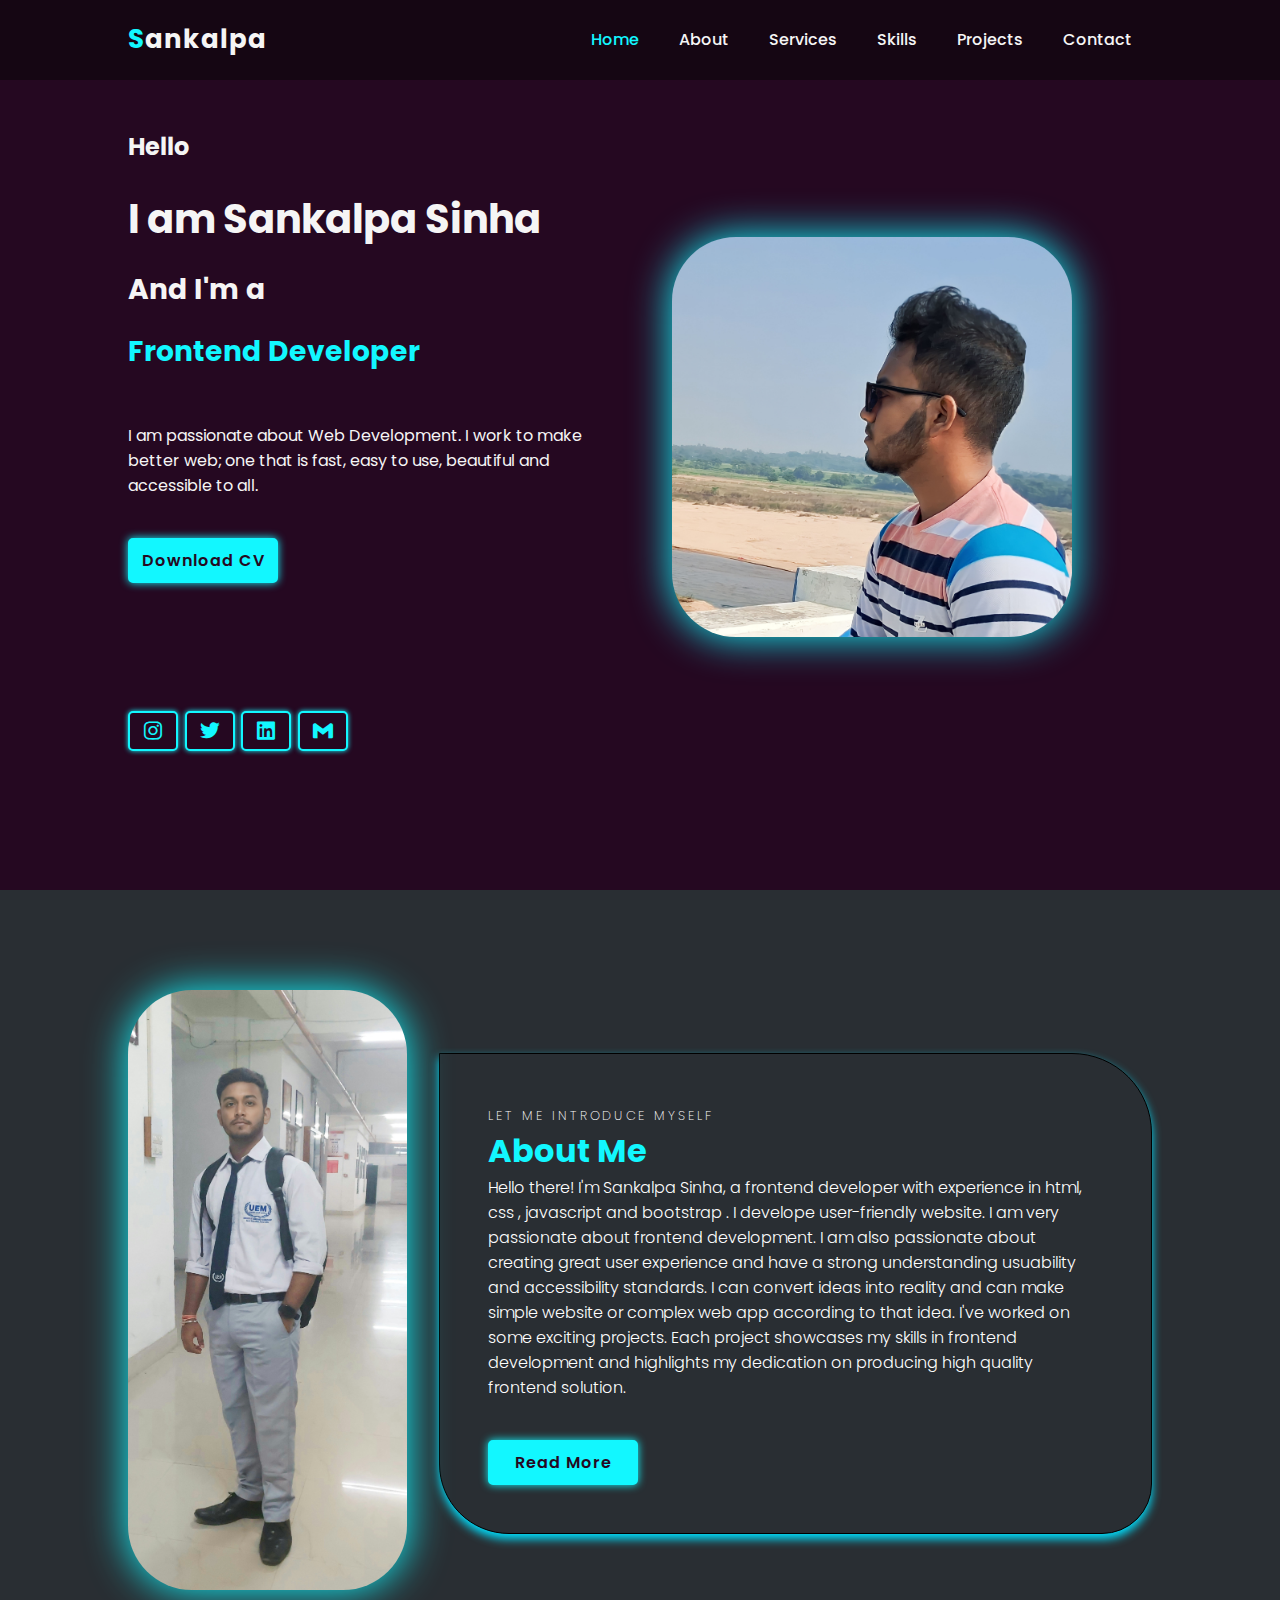
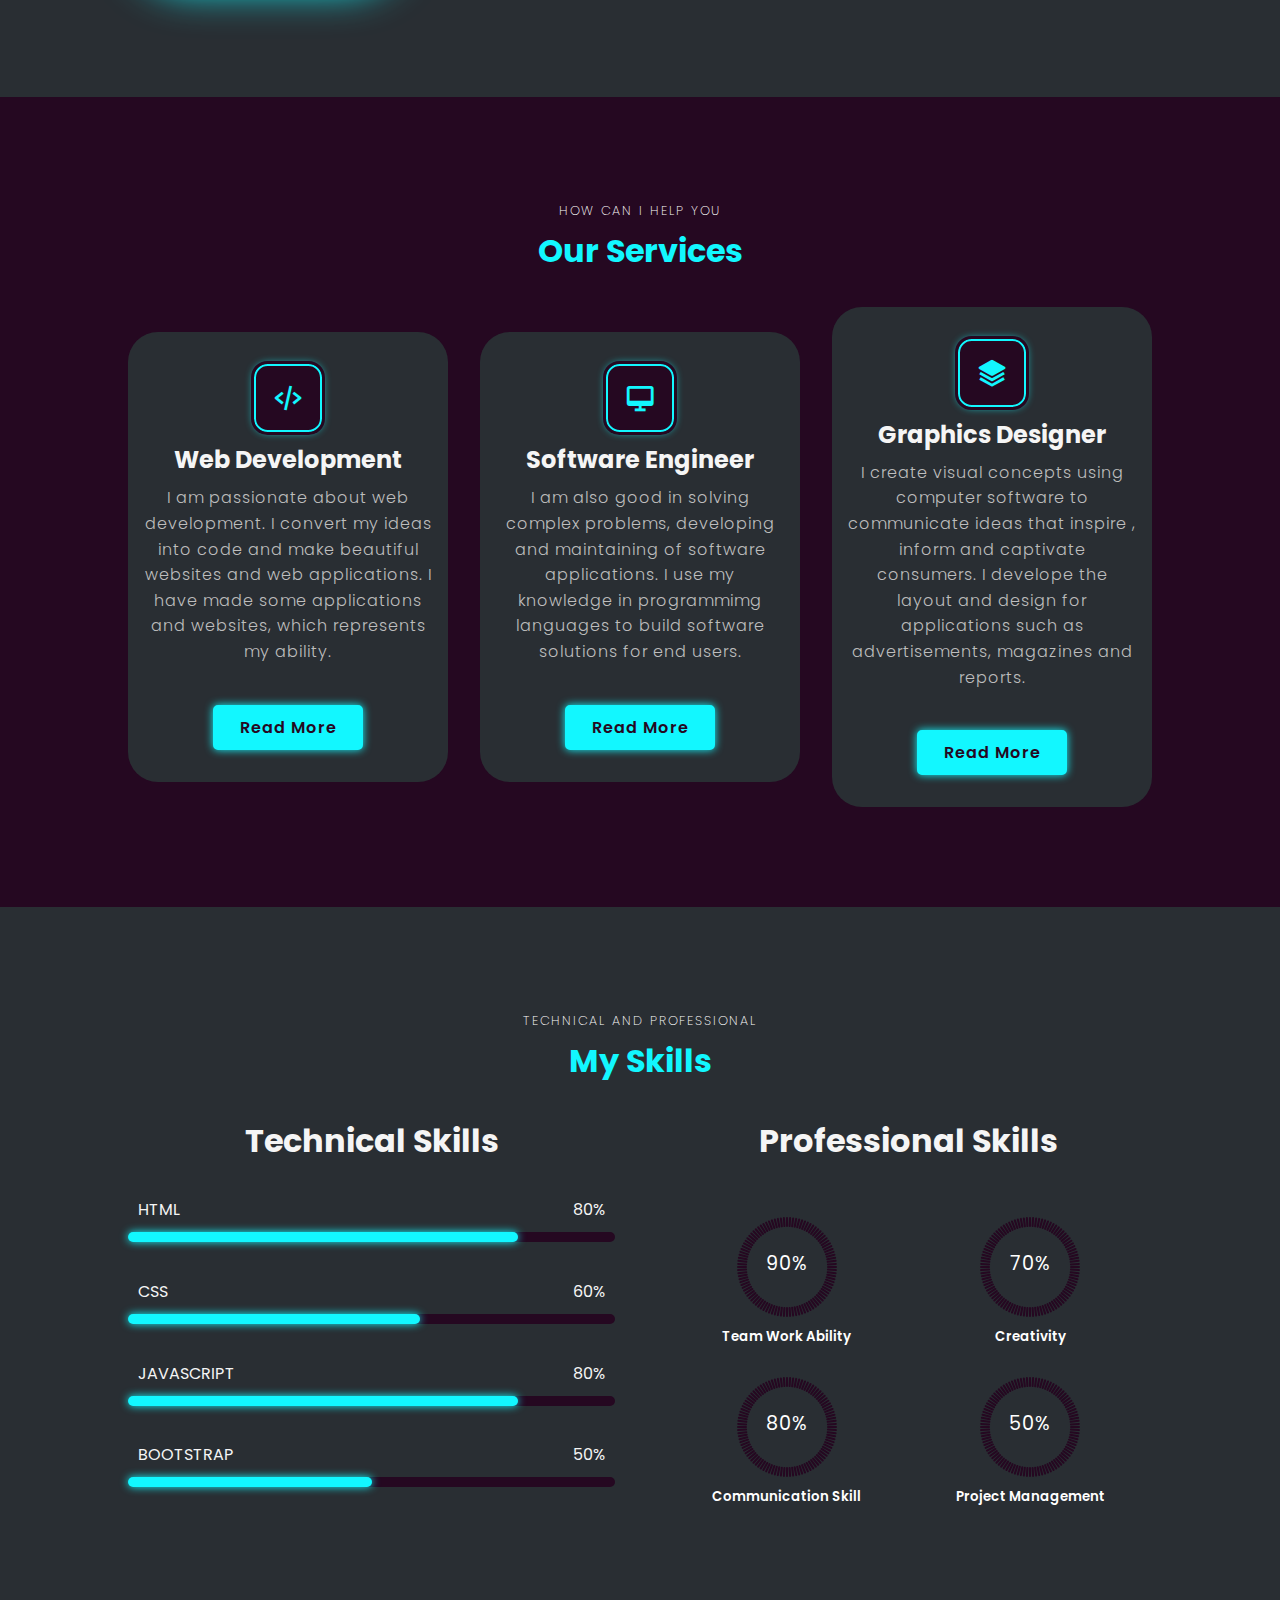
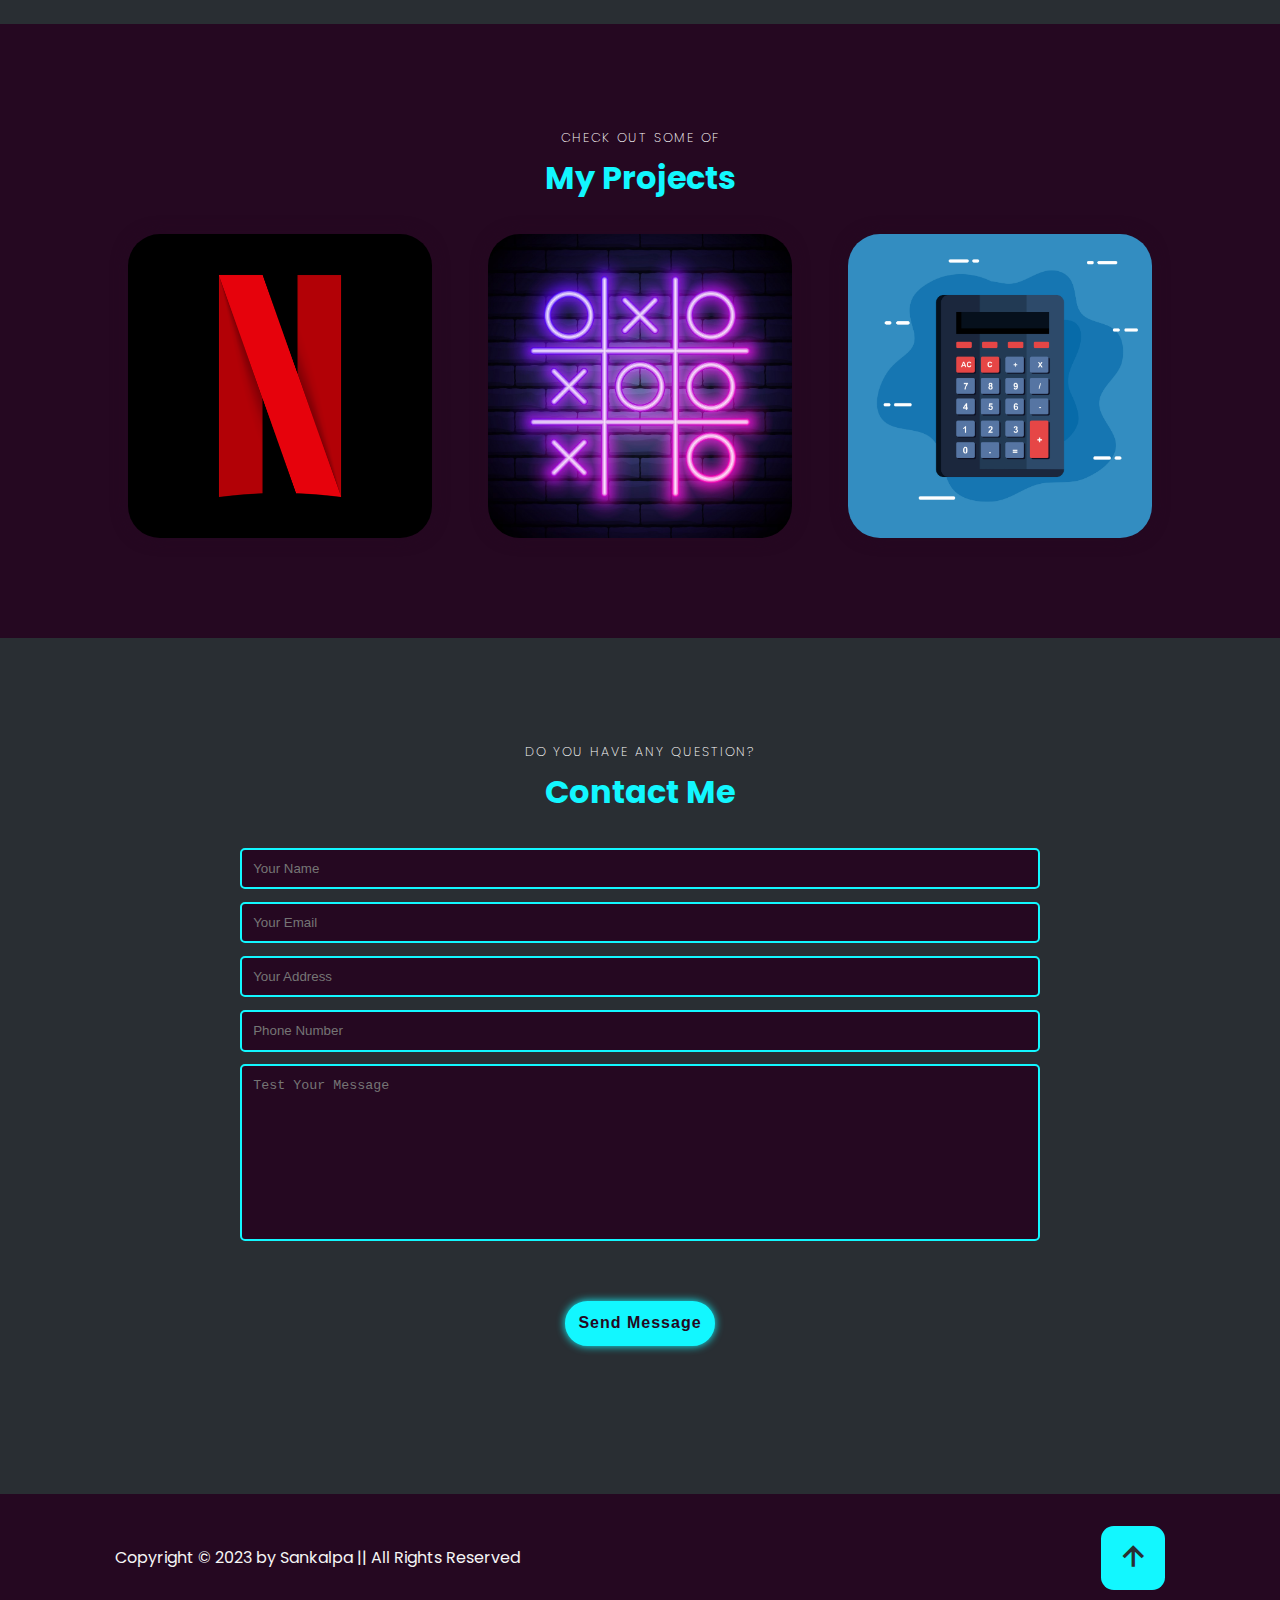
<file: RESPONSIVE PORTFOLIO WEBSITE/index.html>
<!DOCTYPE html>
<html lang="en">
<head>
    <meta charset="UTF-8">
    <meta http-equiv="X-UA-Compatible" content="IE=edge">
    <meta name="viewport" content="width=device-width, initial-scale=1.0">
    <title>Portfolio Website</title>
    <link rel="stylesheet" href="style.css">
    <link href='https://unpkg.com/boxicons@2.1.4/css/boxicons.min.css' rel='stylesheet'>
</head>
<body>
    <!-------header section---->

    <header>
        <div class="logo"><span>S</span>ankalpa</div>
        <ul class="navlist">
            <li><a href="#home" class="active">Home</a></li>
            <li><a href="#about"  class="active">About</a></li>
            <li><a href="#services"  class="active">Services</a></li>
            <li><a href="#skills"  class="active">Skills</a></li>
            <li><a href="#projects"  class="active">Projects</a></li>
            <li><a href="#contact"  class="active">Contact</a></li>
        </ul>
        <div id="menu-icon" class="bx bx-menu"></div>
    </header>


    <!-------------------------------------home section------------------------------------>
    <section id="home" class="home">
        <div class="home-content">
            
            <h2>Hello</h2>
            <br>
            <h1> I am Sankalpa Sinha</h1>
            <div class="change-text">
                <h3>And I'm a</h3>
                <h3>
                    <span class="word">Frontend Developer</span>
                    
                </h3>
            </div>

            <p>I am passionate about Web Development. I work to make better web; one that is fast, easy to use, beautiful and accessible to all.</p>


            <div class="btn-box">
                <a href="img/Sankalpa CV.pdf.pdf" class="btn">Download CV</a>
            </div>

            <div class="social-icons">
                
                <a href="https://www.instagram.com/_crazy_coder_rohan?igsh=MzRIODBiNWFIZA=="><i class="bx bxl-instagram"></i></a>
                <a href="https://x.com/sankalpa_sinha?t=2tnNvS7rCGutKtxMbS0p2Q&s=08"><i class="bx bxl-twitter"></i></a>
                <a href="https://www.linkedin.com/in/sankalpa-sinha-4522a8293"><i class="bx bxl-linkedin-square"></i></a>
                <a href="mailto:sankalpasinha5@gmail.com"><i class="bx bxl-gmail"></i></a>

            </div>
        </div>

        <div class="home-img">
            <div class="img-box" >
                <img src="img/1698258422992.jpg" alt="">
            </div>
        </div>
    </section>


 <!-------------------------------------About section--------------------------------------->

 <section id="about" class="about">
    <div class="img-about">
        <img src="img/1698765549774.jpg"  alt="">
    </div> 

    <div class="about-content">
            <span>Let me introduce myself</span>
            <h2>About Me</h2>
            <p>Hello there! I'm Sankalpa Sinha, a frontend developer with experience in html, css , javascript and bootstrap . I develope user-friendly website. I am very passionate about frontend
            development. I am also passionate about creating great user experience and have a strong understanding usuability and accessibility standards. I can convert 
             ideas into reality and can make simple website or complex web app according to that idea. I've worked on some exciting projects. Each project showcases my skills 
            in frontend development and highlights my dedication on producing high quality frontend solution. </p>

            <div class="btn-box">
                <a href="#" class="btn">Read More</a>
            </div>
    
    </div>

 </section>



<!--------------------------------Services Section---------------------------->

<section id="services" class="services">
        
    <div class="main-text">
        <span>How can I help you </span>
        <h2>Our Services</h2>
    </div>

    <div class="section-services">
        <div class="service-box">
            <i class="bx bx-code-alt service-icon"></i>
            <h3>Web Development</h3>
            <p>
                I am passionate about web development. I convert my ideas into code and make beautiful websites and web applications. I have made some applications and websites, which represents my ability.
            </p>
            <div class="btn-box service-btn">
                <a href="#" class="btn">Read More</a>
            </div>
        </div>

        <div class="service-box">
            <i class="bx bx-desktop service-icon"></i>
            <h3>Software Engineer</h3>
            <p>
                I am also good in solving complex problems, developing and maintaining of software applications. I use my knowledge in programmimg languages to build software solutions for end users.
            </p>
                 
            <div class="btn-box service-btn">
                <a href="#" class="btn">Read More</a>
            </div>
        </div>

        <div class="service-box">
            <i class="bx bxs-layer service-icon"></i>
            <h3>Graphics Designer</h3>
            <p>
              I create visual concepts using computer software to communicate ideas that inspire , inform and captivate consumers. I develope the layout and design for applications such as advertisements, magazines and reports.
            </p>
            <div class="btn-box service-btn">
                <a href="#" class="btn">Read More</a>
            </div>
        </div>
    </div>

</section>





<!--------------------------------------------Skill Section------------------------------------------>


<section class="skills" id="skills">
    <div class="main-text">
        <span>Technical and Professional</span>
        <h2>My Skills</h2>
    </div>

    <div class="skill-main">
        <div class="skill-left">
            <h3>Technical Skills</h3>
            <div class="skill-bar">
                <div class="info">
                    <p>HTML</p>
                    <p>80%</p>
                </div>
                <div class="bar">
                    <span class="html"></span>
                </div>
            </div>

            <div class="skill-bar">
                <div class="info">
                    <p>CSS</p>
                    <p>60%</p>
                </div>
                <div class="bar">
                    <span class="css"></span>
                </div>
            </div>

            <div class="skill-bar">
                <div class="info">
                    <p>JAVASCRIPT</p>
                    <p>80%</p>
                </div>
                <div class="bar">
                    <span class="javascript"></span>
                </div>
            </div>

            <div class="skill-bar">
                <div class="info">
                    <p>BOOTSTRAP</p>
                    <p>50%</p>
                </div>
                <div class="bar">
                    <span class="bootstrap"></span>
                </div>
            </div>

        </div>

        <div class="skill-right">
            <h3>Professional Skills</h3>
            <div class="professional">
                <div class="box">
                    <div class="circle" data-dots="100" data-percent="90"></div>
                    <div class="text">
                        <big>90%</big>
                        <small>Team Work Ability</small>  
                    </div>
                </div>

                <div class="box">
                    <div class="circle" data-dots="100" data-percent="70"></div>
                    <div class="text">
                        <big>70%</big>
                        <small>Creativity</small>  
                    </div>
                </div>

                <div class="box">
                    <div class="circle" data-dots="100" data-percent="80"></div>
                    <div class="text">
                        <big>80%</big>
                        <small>Communication Skill</small>  
                    </div>
                </div>

                <div class="box">
                    <div class="circle" data-dots="100" data-percent="50"></div>
                    <div class="text">
                        <big>50%</big>
                        <small>Project Management</small>  
                    </div>
                </div>



            </div>
        </div>
    </div>

</section>



<!--------------------------------------------Projects Section------------------------------------------>




<section id="projects" class="projects">
   <div class="main-text">
        <span>Check out some of</span>
        <h2>My Projects</h2>
    </div>


    <div class="projects-container">
        <div class="projects-box">
            
            <img src="img/600px-Netflix-new-icon.png" alt="">
            <div class="projects-layer">
                <h3>Netflix</h3>
                <p>Check out this Netflix Clone's homepage made using HTML, CSS and Javascript </p>
                <a href="https://github.com/Sankalpa16062004/NETFLIX-HOME-PAGE.git"><i class="bx bx-link-external"></i></a>
            </div>
        </div>

        <div class="projects-box">
            <img src="img/tic-tac-toe-game-linear-outline-icon-colour-neon-vector-35229921.jpg" alt="">
            <div class="projects-layer">
                <h3>TIC TAC TOE</h3>
                <p>Check out this TIC TAC TOE game where you will play with computer </p>
                <a href="https://github.com/Sankalpa16062004/TIC-TAC-TOE-GAME.git"><i class="bx bx-link-external"></i></a>
            </div>
        </div>

        <div class="projects-box">
            <img src="img/calculator-finance-sign-in-blue-background-vector.jpg" alt="">
            <div class="projects-layer">
                <h3>CALCULATOR</h3>
                <p>Check out this funtional calculator made using HTML, CSS and Javascript </p>
                <a href="https://github.com/Sankalpa16062004/CALCULATOR.git"><i class="bx bx-link-external"></i></a>
            </div>
        </div>


    </div>
</section>



<!--------------------------------------------Contact Section------------------------------------------>

<section id="contact" class="contact">

    <div class="main-text">
        <span>Do you have any Question?</span>
        <h2>Contact Me</h2>
    </div>

    <form action="#">
        <input type="text" placeholder="Your Name">
        <input type="text" placeholder="Your Email">
        <input type="text" placeholder="Your Address">
        <input type="number" placeholder="Phone Number">
        <textarea name="" id="" cols="30" rows="10" placeholder="Test Your Message"></textarea>
        <div class="btn-box formBtn">
          
            <button type="submit" class="btn" onclick="sendmsg()">Send Message</button>
        </div>
    </form>    

</section>


<!-------------------------------------------Footer Section------------------------------------------>


<footer class="footer">
    <div class="footer-text">
        <p>Copyright &copy; 2023 by Sankalpa || All Rights Reserved</p>
    </div>

    <div class="footer-iconTop">
        <a href="#home"><i class="bx bx-up-arrow-alt"></i></a>
    </div>
   
</footer>






  <script src="script.js"></script>    
</body>
</html>
</file>
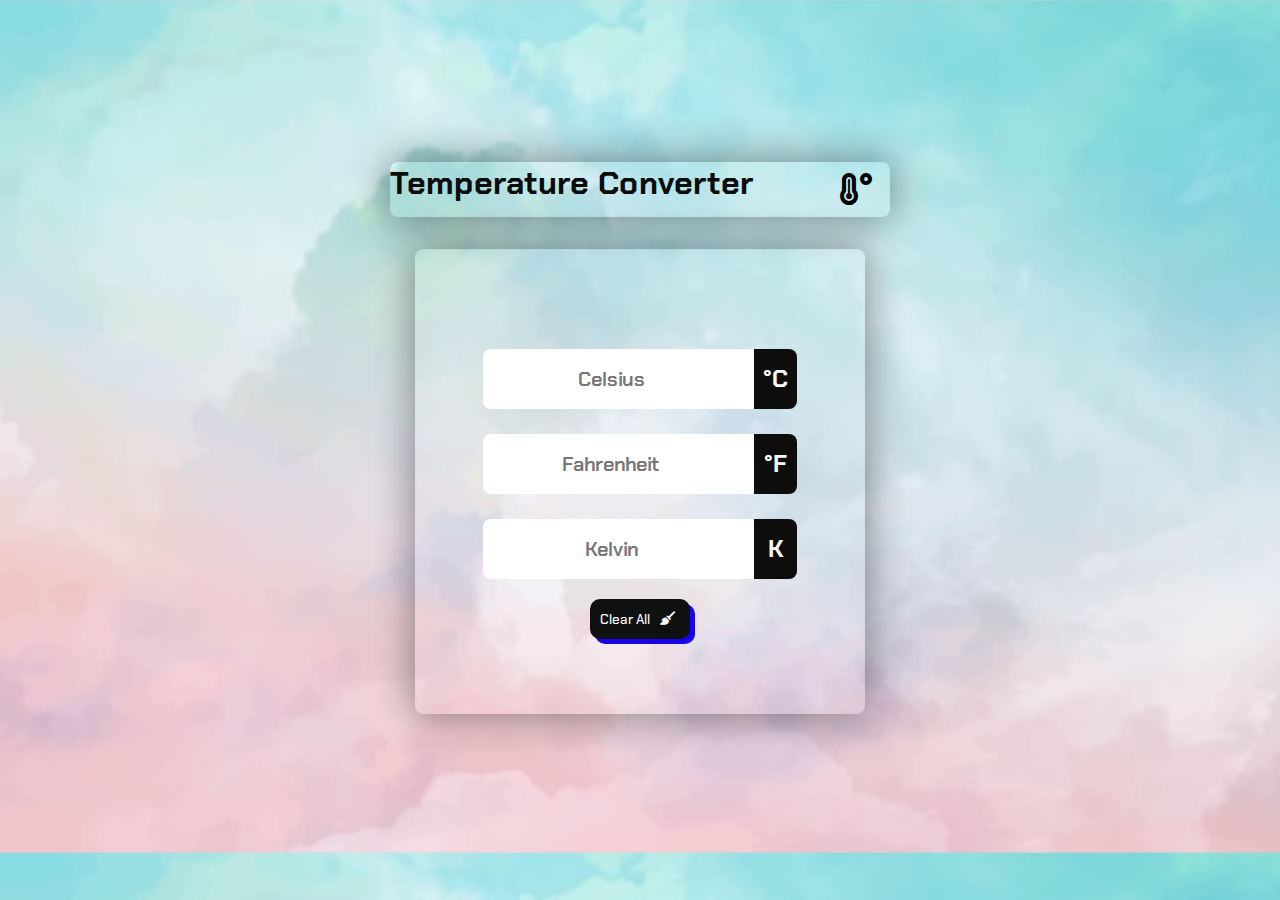
<file: TEMPERATURE CONVERTER/index.html>
<!DOCTYPE html>
<html>
  <head>
    <meta name="viewport" content="width=device-width, initial-scale=1.0" />
    <title>Temperature Convertor</title>
    

    <link
      rel="stylesheet"
      href="https://cdnjs.cloudflare.com/ajax/libs/font-awesome/6.4.2/css/all.min.css"
    />
    <link rel="stylesheet" href="style.css" />
    
    <!-- Added CDN for font-awesome -->
    <link
      rel="stylesheet"
      href="https://cdnjs.cloudflare.com/ajax/libs/font-awesome/6.4.2/css/all.min.css"
      integrity="sha512-z3gLpd7yknf1YoNbCzqRKc4qyor8gaKU1qmn+CShxbuBusANI9QpRohGBreCFkKxLhei6S9CQXFEbbKuqLg0DA=="
      crossorigin="anonymous"
      referrerpolicy="no-referrer"
    />

        <!-- Added CDN for Tooltip -->
        <link
        href="https://cdn.jsdelivr.net/npm/bootstrap@5.0.2/dist/css/bootstrap.min.css"
        rel="stylesheet"
        integrity="sha384-EVSTQN3/azprG1Anm3QDgpJLIm9Nao0Yz1ztcQTwFspd3yD65VohhpuuCOmLASjC"
        crossorigin="anonymous"
      />

    <script
      src="https://cdn.jsdelivr.net/npm/@popperjs/core@2.9.2/dist/umd/popper.min.js"
      integrity="sha384-IQsoLXl5PILFhosVNubq5LC7Qb9DXgDA9i+tQ8Zj3iwWAwPtgFTxbJ8NT4GN1R8p"
      crossorigin="anonymous"
    ></script>
    <script
      src="https://cdn.jsdelivr.net/npm/bootstrap@5.0.2/dist/js/bootstrap.min.js"
      integrity="sha384-cVKIPhGWiC2Al4u+LWgxfKTRIcfu0JTxR+EQDz/bgldoEyl4H0zUF0QKbrJ0EcQF"
      crossorigin="anonymous"
    ></script>

    <link rel="preconnect" href="https://fonts.googleapis.com">
    <link rel="preconnect" href="https://fonts.gstatic.com" crossorigin>
    <link href="https://fonts.googleapis.com/css2?family=Chakra+Petch:wght@300&display=swap" rel="stylesheet">

  </head>

  <body>
   
      <div class="header">
        <h1>Temperature Converter</h1>
        <span class="temperature-icon"
          ><i class="fas fa-temperature-high"></i
        ></span>
      </div>

      
    

    <div class="containers">
      <div
        class="temperature-input"
        id="celsius"
        data-step="1"
        data-intro="Hello"
        data-bs-toggle="tooltip"
        data-bs-placement="top"
        title="Convert Celsius Here"
      >
        <input type="number" id="celsiusInput" placeholder="Celsius" />
        <span class="unit">°C</span>
      </div>
      <div
        class="temperature-input"
        id="fahrenheit"
        data-bs-toggle="tooltip"
        data-bs-placement="top"
        title="Convert Fahrenheit Here"
      >
        <input type="number" id="fahrenheitInput" placeholder="Fahrenheit" />
        <span class="unit">°F</span>
      </div>
      <div
        class="temperature-input"
        id="kelvin"
        data-bs-toggle="tooltip"
        data-bs-placement="top"
        title="Convert Kelvin Here"
      >
        <input type="number" id="kelvinInput" placeholder="Kelvin" />
        <span class="unit">K</span>
      </div>

      <div class="button">
        <button class="Btn" id="clearButton">
          <span>Clear All</span>
          <i class="fa-solid fa-broom"></i>
        </button>

        
      </div>
    </div>

    <script src="script.js"></script>
  </body>
</html>
</file>
<file: RESPONSIVE PORTFOLIO WEBSITE/style.css>
@import url('https://fonts.googleapis.com/css2?family=Poppins:wght@100;200;300;400;500;600;700;800;900&display=swap');

*{
    padding: 0;
    margin: 0;
    box-sizing: border-box;
    list-style: none;
    scroll-behavior: smooth;
    text-decoration: none;
}

:root{
    --text-color: #f5f5f5;
    --hover-color: #12f7ff;
    --bg-color: #250821;
    --second-bg-color: #292e33;
    --big-font: 2.5rem;
    --normal-font: 2rem;
    --neon-box-shadow: 0 0 .5rem #12f7ff;
    --h2-font: 3rem;
    --font-neon-text-shadow: 0 0 10px rgba(18, 247, 255, 0.3),
    0 0 20px rgba(18, 247, 255, 0.3),
    0 0 30px rgba(18, 247, 255, 0.3),
    0 0 40px rgba(18, 247, 255, 0.3),
    0 0 70px rgba(18, 247, 255, 0.3),
    0 0 80px rgba(18, 247, 255, 0.3),
    0 0 100px rgba(18, 247, 255, 0.3),
    0 0 150px rgba(18, 247, 255, 0.3);
}

body{
    font-family: "Poppins",sans-serif;
    background-color: var(--bg-color);
    color: var(--text-color);
}
header{
    position: fixed;
    top: 0;
    left: 0;
    z-index: 1000;
    border-bottom: 1px solid transparent;
    display: flex;
    align-items: center;
    background-color: #150613;
    justify-content:space-between;
    width: 100%;
    padding: 20px 10%;
}

header.sticky{
    background: var(--bg-color);
    border-bottom: 1px solid var(--hover-color);
    padding: 12px 10%;
}

.logo{
    font-size: 26px;
    font-weight: 700;
    letter-spacing: 1px;
}

span{
    color: var(--hover-color);
}

.navlist{
    display: flex;
}

.navlist a{
    color: var(--text-color);
    font-weight: 500;
    padding: 10px 20px;
}

.navlist a:hover{
    color: var(--hover-color);
    text-shadow: 0 0 10px rgba(18, 247, 255, 0.6),
    0 0 20px rgba(18, 247, 255, 0.6),
    0 0 30px rgba(18, 247, 255, 0.6),
    0 0 40px rgba(18, 247, 255, 0.6),
    0 0 70px rgba(18, 247, 255, 0.6),
    0 0 80px rgba(18, 247, 255, 0.6),
    0 0 100px rgba(18, 247, 255, 0.6),
    0 0 150px rgba(18, 247, 255, 0.6);
}

.navlist a.active{
    color: var(--hover-color);
}

#menu-icon{
    font-size: 1.8rem;
    z-index: 10001;
    cursor: pointer;
    margin-left: 25px;
    background: var(--hover-color);
    border-radius: 3px;
    color: var(--second-bg-color);
    display: none;
}

section{
    padding: 100px 10%;
}

.home{
    min-height: 100vh;
    height: 100%;
    width: 100%;
    display: grid;
    margin-top: -10px;
    grid-template-columns: repeat(2,1fr);
    align-items: center;
    grid-gap: 4em;
}

.home-content h1{
    font-size: var(--big-font);
    font-weight: 700;
}

.change-text{
    font-size: 1.5rem;
    font-weight: 600;
}

.change-text h3{
    margin-top: 20px;
}

.home-content p{
    margin-top: 50px;
}

.btn-box{
    display: flex;
    justify-content: space-between;
    margin-top: 40px;
    width: 320px;
    height: 45px;
}

.btn-box a.btn{
    display: inline-flex;
    justify-content: center;
    align-items: center;
    width: 150px;
    height: 100%;
    background: var(--hover-color);
    color: var(--bg-color);
    font-size: 1rem;
    letter-spacing: 1px;
    font-weight: 600;
    transition: .6s;
    box-shadow: var(--neon-box-shadow);
    border-radius: 5px;
    position: relative;
    overflow: hidden;
    z-index: 1;
    border: 2px solid var(--hover-color);
}

a.btn:hover{
    color: var(--hover-color);
}

a.btn::before{
    content:"";
    position: absolute;
    top: 0;
    left: 0;
    background: var(--bg-color);
    width: 0;
    height: 100%;
    z-index: -1;
    transition: .4s;
}

a.btn:hover::before{
    width: 100%;
}

.social-icons{
    margin-top: 8rem;
    display: flex;
    justify-content: space-between;
    width: 220px;
    height: 40px;
}

.social-icons a{
    display: inline-flex;
    width: 50px;
    height: 100%;
    justify-content: center;
    align-items: center;
    background: var(--bg-color);
    color: var(--hover-color);
    border: 2px solid var(--hover-color);
    transition: .6s;
    box-shadow: 0 0 0.3rem #12f7ff;
    border-radius: 5px;
    position: relative;
    z-index: 1;
    overflow: hidden;
}

.social-icons a i{
    font-size: 1.5rem;
}

.social-icons a:hover{
    color: var(--bg-color);
}

.social-icons a::before{
    content: "";
    position: absolute;
    left: 0;
    top: 0;
    width: 0;
    height: 100%;
    background: var(--hover-color);
    transition: .6s;
    z-index: -1;
}

.social-icons a:hover::before{
    width: 100%;
}

.home img{
    border-radius: 4rem;
    height:400px; 
    width:400px;
    filter: drop-shadow(0 0 20px #12f7ff);
    animation: glow 1s alternate infinite;
    
}

@keyframes glow{
    0%{
        filter: drop-shadow(0 0 20px #12f7ff);
    }
    100%{
        filter: drop-shadow(0 0 35px #12f7ff);
    }
}




/*-----------------------------------------About Section CSS---------------------------------*/

.about{
    display: flex;
    justify-content: center;
    align-items: center;
    grid-gap: 2em;
    background: var(--second-bg-color);
    
}

.about .img-about{
    text-align: center;
    position: relative;
}

.about .img-about img{
    border-radius: 4rem;
    max-width: 400px;
    height: 600px;
    filter: drop-shadow(0 0 20px #12f7ff);
    animation: glow 1s alternate infinite;
}

@keyframes glow{
    0%{
        filter: drop-shadow(0 0 20px #12f7ff);
    }
    100%{
        filter: drop-shadow(0 0 30px #12f7ff);
    }
}

.about-content{
    border: 1px solid black;
    border-radius: 0px 80px 50px 70px;
    box-shadow: 0px 5px 10px rgb(0, 225, 255);
    padding: 3rem;
    overflow-y: hidden;
    overflow-x: hidden;
    background-color: var(--second-bg-color);

}

.about-content span{
    color: #fdfdfd;
    font-size: .8rem;
    font-weight: 200;
    letter-spacing: 3px;
    text-transform: uppercase;
}

.about-content h2{
    color: var(--hover-color);
    font-weight: 700;
    font-size: var(--normal-font);
}

.about-content p{
    color: #fdfdfd;
    font-weight: 300;
    margin-bottom: 1.5rem;
}



/*-----------------------------------------Services Section CSS---------------------------------*/

.main-text{
    width: 100%;
    text-align: center;
    margin-bottom: 2rem;
    color: var(--hover-color);
}

.main-text h2{
    font-weight: 700;
    font-size: var(--normal-font);
    margin-top: 0.3rem;
}

.main-text span{
    color: #fdfdfd;
    font-size: .8rem;
    font-weight: 200;
    letter-spacing: 2px;
    text-transform: uppercase;
}

.section-services{
    display: flex;
    justify-content: center;
    align-items: center;
    flex-wrap: wrap;
    grid-gap: 2rem;
}

.section-services .service-box{
    flex: 1 1 18rem;
    padding: 2rem 1rem 2rem;
    text-align: center;
    background: var(--second-bg-color);
    transition: transform .4s;
    border-radius: 30px;
}

.service-btn{
    width: auto;
    justify-content: center;
}

.service-box:hover{
    transform: translateY(-.7rem);
}

.service-icon{
    border: 2px solid var(--hover-color);
    padding: 1rem;
    background: var(--bg-color);
    display: flex;
    align-items: center;
    font-size: 2rem;
    border-radius: 20%;
    position: relative;
    color: var(--hover-color);
    box-shadow: var(--neon-box-shadow);
    outline: 3px solid var(--bg-color)
}

.service-box h3{
    margin-top: 10px;
    font-size: 1.5rem;
}

.service-box p{
    margin: .5rem 0 1.5rem 0;
    font-weight: 300;
    letter-spacing: 1px;
    color: #bdbdbd;
    line-height: 1.6;
}


/*-----------------------------------------Skills Section CSS---------------------------------*/


.skills{
    background: var(--second-bg-color);
}

.skill-main{
    width: 100%;
    display: grid;
    grid-template-columns: repeat(2,1fr);
    grid-row-gap: 30px;
    grid-column-gap: 50px;
}

.skill-bar{
    margin-bottom: 2.3rem;
}

.skill-main h3{
    margin-bottom: 2rem;
    font-size: var(--normal-font);
    text-align: center;
}

.skill-left .skill-bar .info{
    display: flex;    
    justify-content: space-between;
    align-items: center;
    padding: 0 10px;
}

.skill-left .skill-bar .bar{
    width: 100%;
    height: 10px;
    background-color: var(--bg-color);
    border-radius: 25px;
    margin-top: 10px;
    position: relative;
}

.skill-bar .bar span{
    width: 50%;
    height: 100%;
    position: absolute;
    left: 0;
    background: var(--hover-color);
    border-radius: 25px;
    box-shadow: var(--neon-box-shadow);
}

.skill-bar .bar .html{
    width: 80%;
    animation: html 4s;
}

.skill-bar .bar .css{
    width: 60%;
    animation: css 4s;
}

.skill-bar .bar .javascript{
    width: 80%;
    animation: javascript 4s;
}

.skill-bar .bar .bootstrap{
    width: 50%;
    animation: bootstrap 4s;
}

@keyframes html{
    0%{
        width: 0%
    }
    100%{
        width: 80%;
    }
}

@keyframes css{
    0%{
        width: 0%
    }
    100%{
        width: 60%;
    }
}

@keyframes javascript{
    0%{
        width: 0%
    }
    100%{
        width: 80%;
    }
}

@keyframes bootstrap{
    0%{
        width: 0%
    }
    100%{
        width: 50%;
    }
}


/*  skill right  */

.professional{
    display: grid;
    grid-template-columns: 1fr 1fr;
}

.box{
    position: relative;
    margin: 10px 0;
    flex: 1 1 15rem;
}

.box .text{
    text-align: center;
    color: #fff;
    font-size: 1rem;
}

.box .text big{
    font: 400;
    letter-spacing: 1px;
    position: absolute;
    top: 40%;
    left: 50%;
    transform: translate(-50% , -50%);
}

.box .text small{
    display: block;
    font-weight: 600;
}

.circle{
    width: 100%;
    height: 120px;
    display: flex;
    justify-content: center;
    align-items: center;
}

.circle .points{
    width: 2px;
    height: 10px;
    background-color: var(--bg-color);
    position: absolute;
    border-radius: 3px;
    transform: rotate(calc(var(--i)*var(--rot))) translateY(-45px);
    
}

.points.marked{
    animation: glow2 0.04s linear forwards;
    animation-delay: calc(var(--i)*0.05s);
}

@keyframes glow2{
    0%{
        background: var(--bg-color);
        box-shadow: none;
    }
    100%{
        background: var(--hover-color);
        box-shadow: var(--neon-box-shadow);
    }
}


/*-----------------------------------------Projects Section CSS---------------------------------*/



.projects-container{
    display: grid;
    grid-template-columns: repeat(3, 1fr);
    gap: 3.5rem;
}

.projects-container .projects-box {
    position: relative;
    border-radius: 2rem;
    box-shadow: 0 0 1rem var(--bg-color);
    overflow: hidden;
    display: flex;
}

.projects-box img {
    width: 100%;
    transition: .5s ease;
}

.projects-box:hover img {
    transform: scale(1.1);
}

.projects-box .projects-layer {
    position: absolute;
    bottom: 0;
    left: 0;
    opacity: 0;
    width: 100%;
    height: 100%;
    background: linear-gradient(rgba(0, 0, 0, .1), var(--main-color));
    display: flex;
    justify-content: center;
    align-items: center;
    flex-direction: column;
    text-align: center;
    padding: 0 4rem;
    transform: translateY(100%);
    transition: .5s ease;
}

.projects-box:hover .projects-layer {
    opacity: 1;
    transform: translateY(0);
    background: linear-gradient(rgba(0,0,0,.2), #12f7ff)
}

.projects-layer h3 {
    font-size: 3rem;
    color: #eeeef4;
}


.projects-layer p {
    font-size: 1.6rem;
    margin: 1rem 0 1rem;
    color: #0a0a0a;
}

.projects-layer a {
    display: inline-flex;
    justify-content: center;
    align-items: center;
    width: 4rem;
    height: 4rem;
    background: var(--text-color);
    border-radius: 50%;
    color: #0e0e0f;
    outline: 3px solid #0d0d0d;
}

.projects-layer a i {
    font-size: 2rem;
    color: var(--second-bg-color);
}


/*-----------------------------------------Contact Section CSS---------------------------------*/

.contact{
    background: var(--second-bg-color);
    width: 100%;
}

.contact form{
    text-align: center;
    max-width: 50rem;
    margin: 1rem auto;
    margin-bottom: 3rem;
}

.contact form input,
.contact form textarea{
    width: 100%;
    color: var(--text-color);
    background: var(--bg-color);
    margin-bottom: .8rem;
    border: 2px solid var(--hover-color);
    border-radius: 5px;
    padding: .7rem;
}

.contact form textarea{
    resize: none;
}

.formBtn{
    display: flex;
    justify-content: center;
    width: 100%;
}

.formBtn .btn{
    cursor: pointer;
    font-size: 1rem;
}

.btn-box .formBtn{
    display: flex;
    justify-content: space-between;
    margin-top: 40px;
    width: 320px;
    height: 45px;
}

.btn-box .btn{
    display: inline-flex;
    justify-content: center;
    align-items: center;
    width: 150px;
    height: 100%;
    background: var(--hover-color);
    color: var(--bg-color);
    font-size: 1rem;
    letter-spacing: 1px;
    font-weight: 600;
    transition: .6s;
    box-shadow: var(--neon-box-shadow);
    border-radius: 50px 50px 50px 50px;  
    position: relative;
    overflow: hidden;
    z-index: 1;
    border: 2px solid var(--hover-color);
}

.btn:hover{
    color: var(--hover-color);
}

.btn::before{
    content:"";
    position: absolute;
    top: 0;
    left: 0;
    background: var(--bg-color);
    width: 0;
    height: 100%;
    z-index: -1;
    transition: .4s;
}

.btn:hover::before{
    width: 100%;
}


/*----------------------------------------Footer Section CSS---------------------------------*/


.footer{
    display: flex;
    justify-content: space-between;
    align-items: center;
    flex-wrap: wrap;
    padding: 2rem 9%;
    background: var(--bg-color);
}

.footer-text p{
    font-size: 1rem;
}

.footer-iconTop a{
    display: inline-flex;
    justify-content: center;
    align-items: center;
    padding: .8rem;
    background: var(--hover-color);
    border-radius: .8rem;
    transition: .5s ease;
}

.footer-iconTop a:hover{
    box-shadow: 0 0 1rem var(--hover-color);
}

.footer-iconTop a i{
    font-size: 2.4rem;
    color: var(--second-bg-color)
}




/*----------------- Break Points ----------------*/

@media(max-width:991px){
    header,
    header.sticky{
        padding: 15px 5%;
    }
    footer{
        padding: 15px 5%;
    }
    section{
        padding: 50px 5%;
    }
    .navlist a{
        padding: 8px 15px;
    }
    :root {
        --big-font: 2.2rem;
        --normal-font: 1.8rem;
        --neon-box-shadow: 0 0 .8rem #12f7ff;
        --h2-font: 3rem;
    }
    .home-content{
        margin-top: 5rem;
    }
    .social-icons{
        margin-top: 2rem;
    }
}

@media(max-width:768px){
    #menu-icon{
        display: block;
        transition: all .4s ease;
    }

    #menu-icon.bx-x{
        transform: rotate(-180deg);
    }
    .navlist{
        display: flex;
        position: absolute;
        top: -1000px;
        right: 0;
        left: 0;
        flex-direction: column;
        background: #150613;
        text-align: left;
        padding: 0 5%;
        transition: all .45s ease;
    }
    .navlist a{
        display: block;
        padding-bottom: 1rem;
        font-size: 1rem;
    }
    .navlist.open{
        top: 100%;
    }

    .home{
        grid-template-columns: 1fr;
    }

    .home-img img{
        width: 70vw;
        margin-top: 4rem;
        margin-bottom: 5rem;
        align-items: center;
    }

    .about{
        flex-direction: column-reverse;
    }
    .about .img-about img{
        width: 70vw;
        margin-top: 4rem;
        margin-bottom: 5rem;
        align-items: center;
    }
    .about-content{
        border: none;
    }
    .projects-container{
        grid-template-columns: 1fr;
    }
    .skill-main{
        grid-template-columns: 1fr;
    }
    .footer .footer-text p{
        font-size: .8rem;
    }

}

@media(max-width:420px){
    html{
        font-size: 80%;
    }
    footer p{
        font-size: .6rem;
    }
    .footer-iconTop{
        font-size: .5rem;
    }
    .img-about img{
        width: 300px;
    }
}
</file>
<file: TEMPERATURE CONVERTER/style.css>
* {
    margin: 0;
    padding: 0;
    box-sizing: border-box;
     font-family: 'Chakra Petch', sans-serif;;
  }
  
  .header {
    display: flex;
    align-items: center;
    justify-content: space-between;
    background: transparent;
    border-radius: 8px;
    box-shadow: 0px 0px 40px 3px rgba(0, 0, 0, 0.4);
  }

  .header h1{
    color: #0c0c0c;
    height: 55px;
    width: 500px;
   
  }
  
  .temperature-icon i {
    font-size: 2rem;
    margin-left: -50px;
    
  }
  
  /* Body Styles */
  body {
    width: 100%;
    display: flex;
    flex-direction: column;
    justify-content: center;
    align-items: center;
    min-height: 100vh;
    background-image: url('hand-painted-watercolor-pastel-sky-background_23-2148902771.jpg');
    background-size: 100%;
  }
  
  /* Container Styles */
  .containers {
    max-width: 450px;
    width: 98%;
    height: auto;
    margin: 20px;
    background: transparent;
    border-radius: 8px;
    box-shadow: 0px 0px 40px 3px rgba(0, 0, 0, 0.4);
    font-family: sans-serif;
    padding: 75px 68px;
    margin-top: 2rem;
    margin-bottom: 1.5rem;
  }
  
  /* Input Styles */
  .temperature-input {
    display: flex;
    justify-content: center;
    align-items: center;
    margin-top: 25px;
    opacity: 1;
  }
  
  .temperature-input input {
    flex: 5;
    height: 60px;
    font-size: 20px;
    font-weight: 600;
    text-align: center;
    border: none;
    outline: none;
    border-radius: 8px 0 0 8px;
    padding: 0 10px;
  }
  
  .temperature-input .unit {
    flex: 1;
    height: 60px;
    line-height: 60px;
    padding: 0 5px;
    text-align: center;
    font-size: 24px;
    font-weight: bold;
    background: #0d0d0d;
    color: #f9f8f8;
    border-radius: 0 8px 8px 0;
  }
  
  /* Button Styles */
  .button {
    display: flex;
    justify-content: center;
    margin-top: 20px;
  }

  /* Clear all button */
  .Btn {
    position: relative;
    display: flex;
    align-items: center;
    justify-content: flex-start;
    width: 100px;
    height: 40px;
    border: none;
    padding: 0px 10px;
    background-color: rgb(15, 16, 16);
    color: white;
    font-weight: 500;
    cursor: pointer;
    border-radius: 10px;
    box-shadow: 5px 5px 0px rgb(25, 2, 236);
    transition-duration: 0.3s;
  }
  
  
  .fa-broom {
    width: 10px;
    position: absolute;
    right: 0;
    margin-right: 20px;
    transition-duration: 0.3s;
  }
  
  .Btn:hover span {
    color: transparent;
  }
  
  .Btn:hover .fa-broom {
    right: 43%;
    margin: 0;
    padding: 0;
    border: none;
    transition-duration: 0.3s;
  }
  
  .Btn:active {
    transform: translate(3px, 3px);
    transition-duration: 0.3s;
    box-shadow: 2px 2px 0px rgb(140, 32, 212);
  }
</file>
